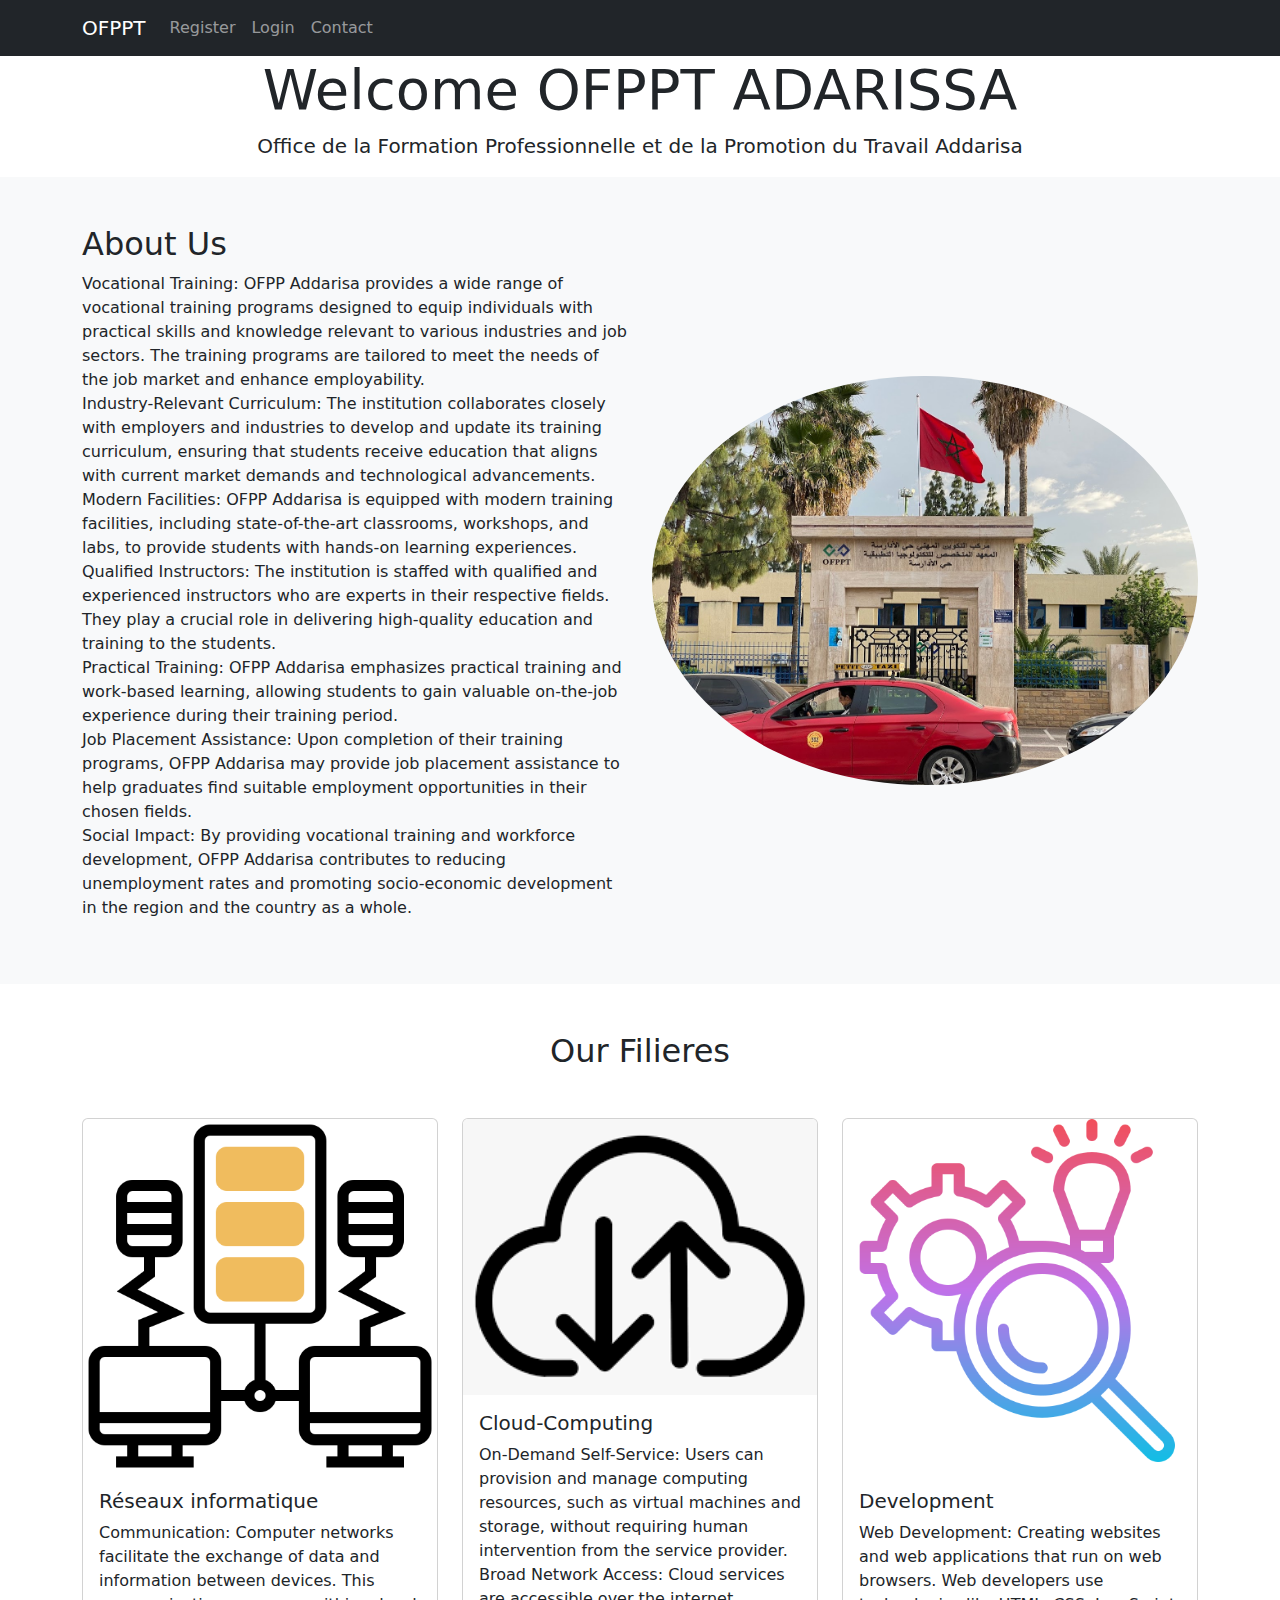
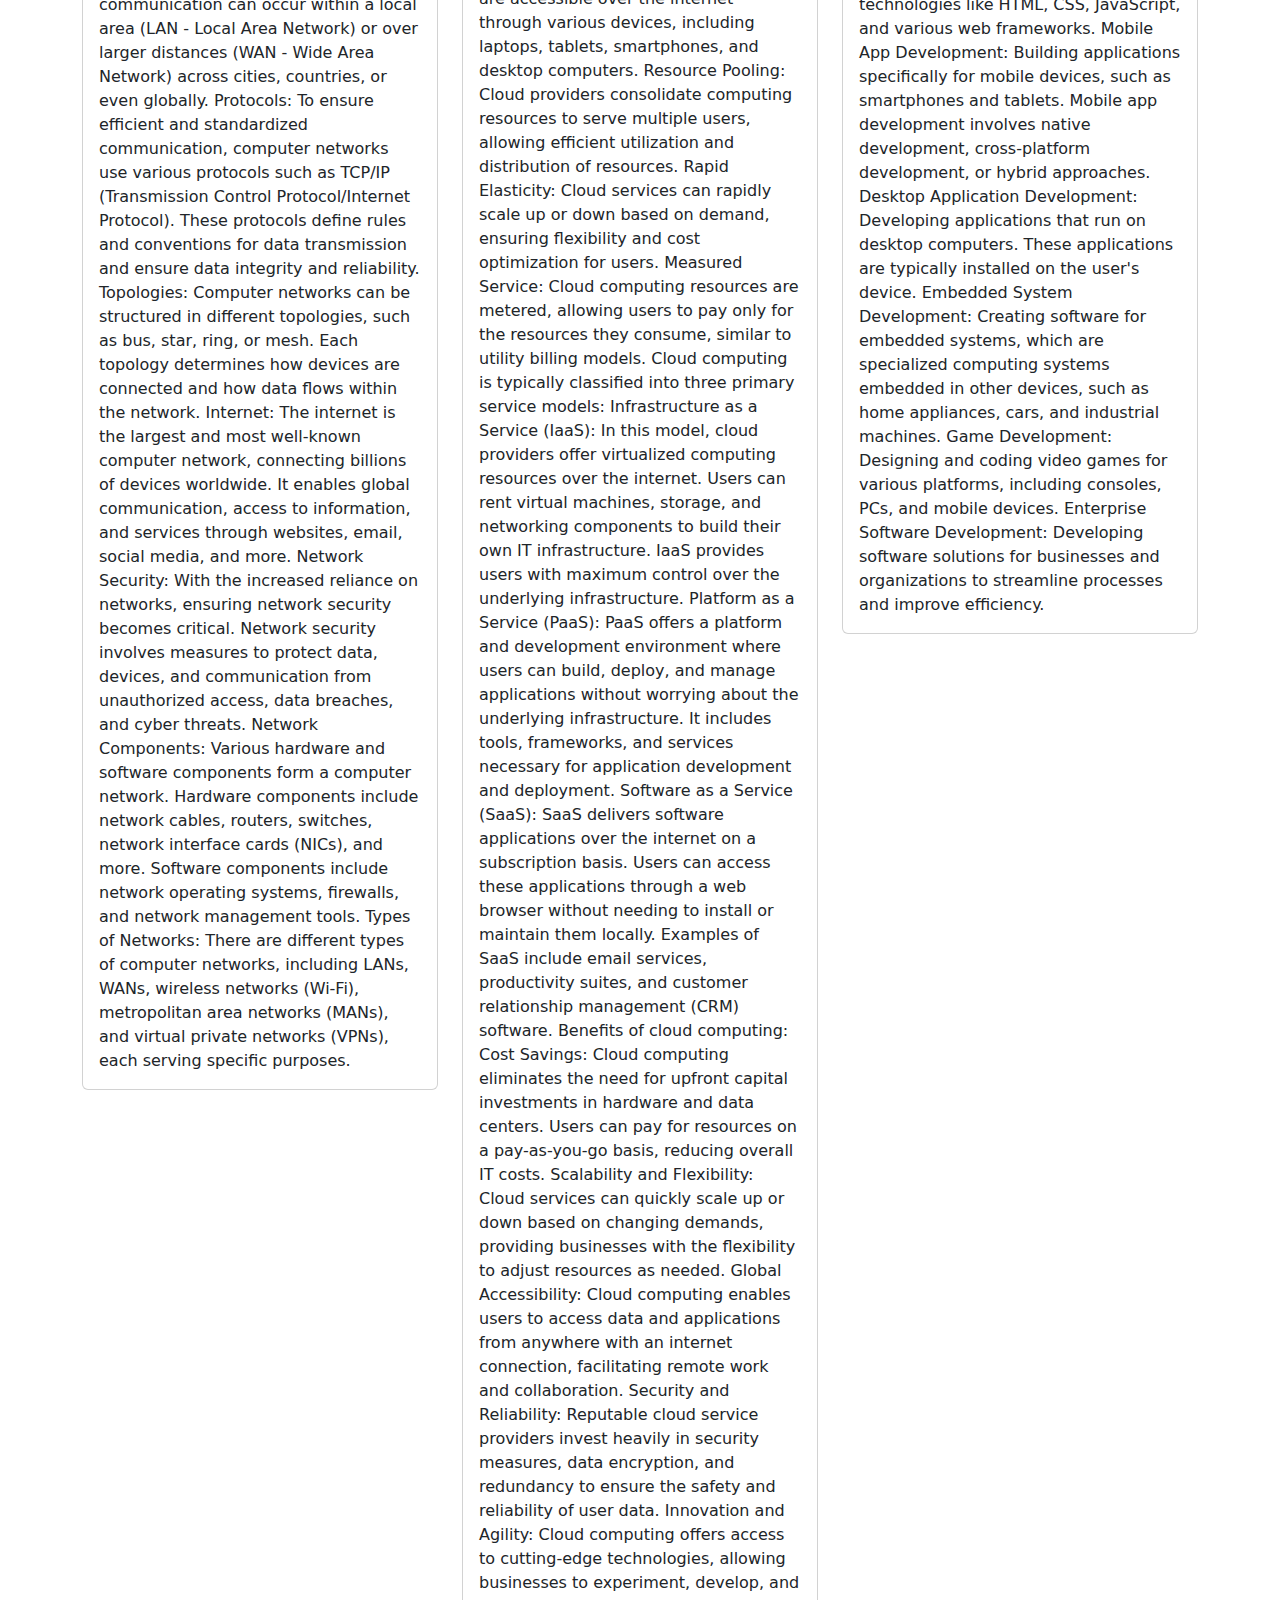
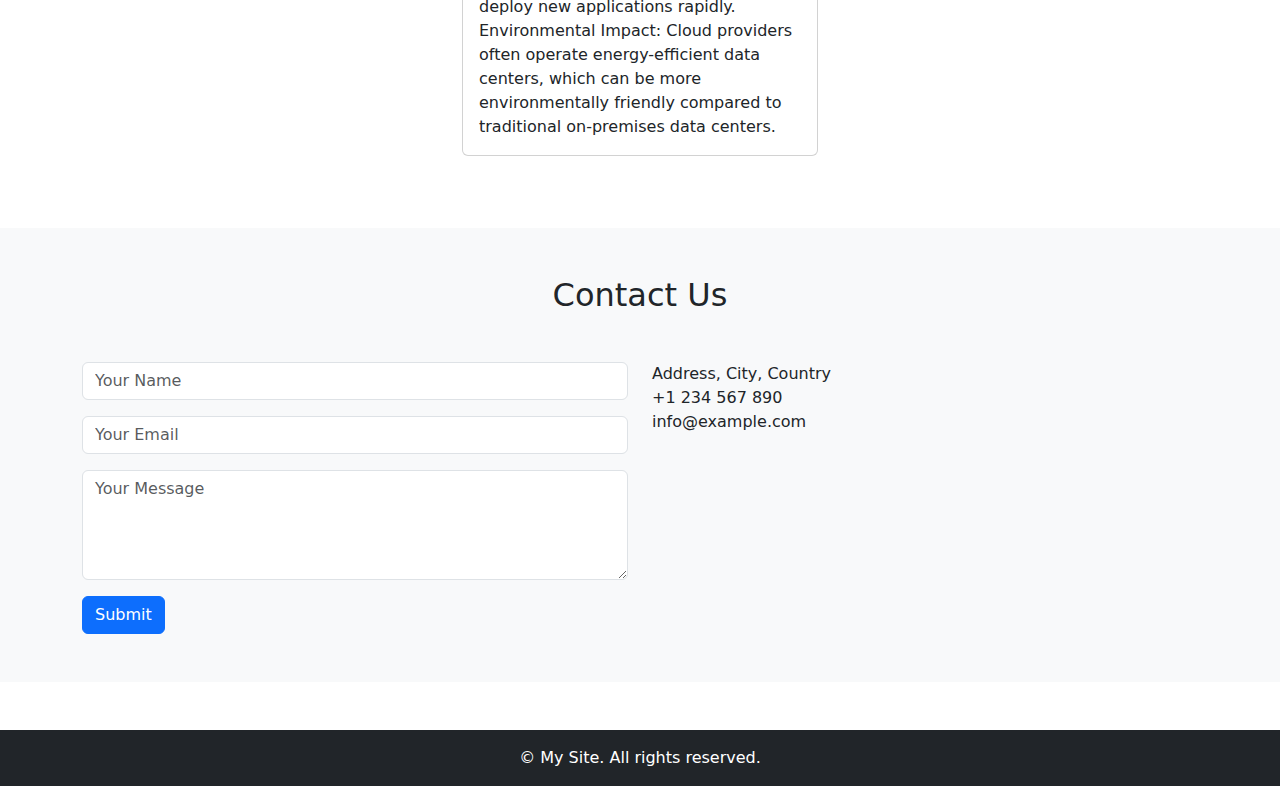
<file: views/index.html>
<!DOCTYPE html>
<html lang="en">

<head>
    <meta charset="UTF-8">
    <meta name="viewport" content="width=device-width, initial-scale=1.0">
    <title>OFPPT</title>
    <link rel="stylesheet" href="https://cdn.jsdelivr.net/npm/bootstrap@5.3.0/dist/css/bootstrap.min.css">
</head>

<body>
    <nav class="navbar navbar-expand-lg navbar-dark bg-dark">
        <div class="container">
            <a class="navbar-brand" href="#">OFPPT</a>
            <button class="navbar-toggler" type="button" data-bs-toggle="collapse" data-bs-target="#navbarNav"
                aria-controls="navbarNav" aria-expanded="false" aria-label="Toggle navigation">
                <span class="navbar-toggler-icon"></span>
            </button>
            <div class="collapse navbar-collapse" id="navbarNav">
                <ul class="navbar-nav">

                    <li class="nav-item">
                        <a class="nav-link" href="/models/models.php">Register</a>
                    </li>
                    <li class="nav-item">
                        <a class="nav-link" href="/models/login.php">Login</a>
                    </li>
                    <li class="nav-item">
                        <a class="nav-link" href="#">Contact</a>
                    </li>
                </ul>
            </div>
        </div>
    </nav>

    <header class="hero-section d-flex align-items-center">
        <div class="container text-center">
            <h1 class="display-4">Welcome OFPPT ADARISSA</h1>
            <p class="lead">Office de la Formation Professionnelle et de la Promotion du Travail Addarisa</p>
        </div>
    </header>

    <!-- About Section -->
    <section class="about-section py-5 bg-light">
        <div class="container">
            <div class="row align-items-center">
                <div class="col-md-6">
                    <h2>About Us</h2>
                    <p>    Vocational Training: OFPP Addarisa provides a wide range of vocational training programs designed to equip individuals with practical skills and knowledge relevant to various industries and job sectors. The training programs are tailored to meet the needs of the job market and enhance employability. <br>

                        Industry-Relevant Curriculum: The institution collaborates closely with employers and industries to develop and update its training curriculum, ensuring that students receive education that aligns with current market demands and technological advancements. <br>
                    
                        Modern Facilities: OFPP Addarisa is equipped with modern training facilities, including state-of-the-art classrooms, workshops, and labs, to provide students with hands-on learning experiences. <br>
                    
                        Qualified Instructors: The institution is staffed with qualified and experienced instructors who are experts in their respective fields. They play a crucial role in delivering high-quality education and training to the students. <br>
                    
                        Practical Training: OFPP Addarisa emphasizes practical training and work-based learning, allowing students to gain valuable on-the-job experience during their training period. <br>
                    
                        Job Placement Assistance: Upon completion of their training programs, OFPP Addarisa may provide job placement assistance to help graduates find suitable employment opportunities in their chosen fields. <br>
                    
                        Social Impact: By providing vocational training and workforce development, OFPP Addarisa contributes to reducing unemployment rates and promoting socio-economic development in the region and the country as a whole. <br>
                    </p>
                </div>
                <div class="col-md-6">
                    <img src="/photos/ofppt-addarisa.jpeg" alt="About Image" class="img-fluid rounded-circle">
                </div>
            </div>
        </div>
    </section>

    <!-- Services Section -->
    <section class="services-section py-5">
        <div class="container">
            <h2 class="text-center mb-5">Our Filieres</h2>
            <div class="row">
                <div class="col-md-4">
                    <div class="card mb-4">
                        <img src="/photos/Réseaux.png" class="card-img-top" alt="Réseaux informatique">
                        <div class="card-body">
                            <h5 class="card-title">Réseaux informatique</h5>
                            <p class="card-text">    Communication: Computer networks facilitate the exchange of data and information between devices. This communication can occur within a local area (LAN - Local Area Network) or over larger distances (WAN - Wide Area Network) across cities, countries, or even globally.

                                Protocols: To ensure efficient and standardized communication, computer networks use various protocols such as TCP/IP (Transmission Control Protocol/Internet Protocol). These protocols define rules and conventions for data transmission and ensure data integrity and reliability.
                            
                                Topologies: Computer networks can be structured in different topologies, such as bus, star, ring, or mesh. Each topology determines how devices are connected and how data flows within the network.
                            
                                Internet: The internet is the largest and most well-known computer network, connecting billions of devices worldwide. It enables global communication, access to information, and services through websites, email, social media, and more.
                            
                                Network Security: With the increased reliance on networks, ensuring network security becomes critical. Network security involves measures to protect data, devices, and communication from unauthorized access, data breaches, and cyber threats.
                            
                                Network Components: Various hardware and software components form a computer network. Hardware components include network cables, routers, switches, network interface cards (NICs), and more. Software components include network operating systems, firewalls, and network management tools.
                            
                                Types of Networks: There are different types of computer networks, including LANs, WANs, wireless networks (Wi-Fi), metropolitan area networks (MANs), and virtual private networks (VPNs), each serving specific purposes.
                            </p>
                        </div>
                    </div>
                </div>
                <div class="col-md-4">
                    <div class="card mb-4">
                        <img src="/photos/cloud.png" class="card-img-top" alt="Cloud-Computing">
                        <div class="card-body">
                            <h5 class="card-title">Cloud-Computing</h5>
                            <p class="card-text">    On-Demand Self-Service: Users can provision and manage computing resources, such as virtual machines and storage, without requiring human intervention from the service provider.

                                Broad Network Access: Cloud services are accessible over the internet through various devices, including laptops, tablets, smartphones, and desktop computers.
                            
                                Resource Pooling: Cloud providers consolidate computing resources to serve multiple users, allowing efficient utilization and distribution of resources.
                            
                                Rapid Elasticity: Cloud services can rapidly scale up or down based on demand, ensuring flexibility and cost optimization for users.
                            
                                Measured Service: Cloud computing resources are metered, allowing users to pay only for the resources they consume, similar to utility billing models.
                            
                            Cloud computing is typically classified into three primary service models:
                            
                                Infrastructure as a Service (IaaS): In this model, cloud providers offer virtualized computing resources over the internet. Users can rent virtual machines, storage, and networking components to build their own IT infrastructure. IaaS provides users with maximum control over the underlying infrastructure.
                            
                                Platform as a Service (PaaS): PaaS offers a platform and development environment where users can build, deploy, and manage applications without worrying about the underlying infrastructure. It includes tools, frameworks, and services necessary for application development and deployment.
                            
                                Software as a Service (SaaS): SaaS delivers software applications over the internet on a subscription basis. Users can access these applications through a web browser without needing to install or maintain them locally. Examples of SaaS include email services, productivity suites, and customer relationship management (CRM) software.
                            
                            Benefits of cloud computing:
                            
                                Cost Savings: Cloud computing eliminates the need for upfront capital investments in hardware and data centers. Users can pay for resources on a pay-as-you-go basis, reducing overall IT costs.
                            
                                Scalability and Flexibility: Cloud services can quickly scale up or down based on changing demands, providing businesses with the flexibility to adjust resources as needed.
                            
                                Global Accessibility: Cloud computing enables users to access data and applications from anywhere with an internet connection, facilitating remote work and collaboration.
                            
                                Security and Reliability: Reputable cloud service providers invest heavily in security measures, data encryption, and redundancy to ensure the safety and reliability of user data.
                            
                                Innovation and Agility: Cloud computing offers access to cutting-edge technologies, allowing businesses to experiment, develop, and deploy new applications rapidly.
                            
                                Environmental Impact: Cloud providers often operate energy-efficient data centers, which can be more environmentally friendly compared to traditional on-premises data centers.
                            </p>
                        </div>
                    </div>
                </div>
                <div class="col-md-4">
                    <div class="card mb-4">
                        <img src="/photos/developement.png" class="card-img-top" alt="Development">
                        <div class="card-body">
                            <h5 class="card-title">Development</h5>
                            <p class="card-text">    
                                Web Development: Creating websites and web applications that run on web browsers. Web developers use technologies like HTML, CSS, JavaScript, and various web frameworks.

                                Mobile App Development: Building applications specifically for mobile devices, such as smartphones and tablets. Mobile app development involves native development, cross-platform development, or hybrid approaches.
                            
                                Desktop Application Development: Developing applications that run on desktop computers. These applications are typically installed on the user's device.
                            
                                Embedded System Development: Creating software for embedded systems, which are specialized computing systems embedded in other devices, such as home appliances, cars, and industrial machines.
                            
                                Game Development: Designing and coding video games for various platforms, including consoles, PCs, and mobile devices.
                            
                                Enterprise Software Development: Developing software solutions for businesses and organizations to streamline processes and improve efficiency.
                            </p>
                        </div>
                    </div>
                </div>
            </div>
        </div>
    </section>

    <!-- Contact Section -->
    <section class="contact-section py-5 bg-light">
        <div class="container">
            <h2 class="text-center mb-5">Contact Us</h2>
            <div class="row">
                <div class="col-md-6">
                    <form>
                        <div class="mb-3">
                            <input type="text" class="form-control" placeholder="Your Name">
                        </div>
                        <div class="mb-3">
                            <input type="email" class="form-control" placeholder="Your Email">
                        </div>
                        <div class="mb-3">
                            <textarea class="form-control" rows="4" placeholder="Your Message"></textarea>
                        </div>
                        <button type="submit" class="btn btn-primary">Submit</button>
                    </form>
                </div>
                <div class="col-md-6 contact-info">
                    <ul class="list-unstyled">
                        <li><i class="bi bi-geo-alt-fill"></i> Address, City, Country</li>
                        <li><i class="bi bi-telephone-fill"></i> +1 234 567 890</li>
                        <li><i class="bi bi-envelope-fill"></i> info@example.com</li>
                    </ul>
                </div>
            </div>
        </div>
    </section>

    <!-- Footer -->
    <footer class="bg-dark text-white text-center py-3 mt-5">
        &copy; <?php echo date("Y"); ?> My Site. All rights reserved.
    </footer>

    <!-- Bootstrap JS and jQuery (optional, for some Bootstrap features) -->
    <script src="https://code.jquery.com/jquery-3.5.1.slim.min.js"></script>
    <script src="https://cdn.jsdelivr.net/npm/@popperjs/core@2.9.1/dist/umd/popper.min.js"></script>
    <script src="https://maxcdn.bootstrapcdn.com/bootstrap/5.3.0/js/bootstrap.min.js"></script>
</body>

</html>
</file>
